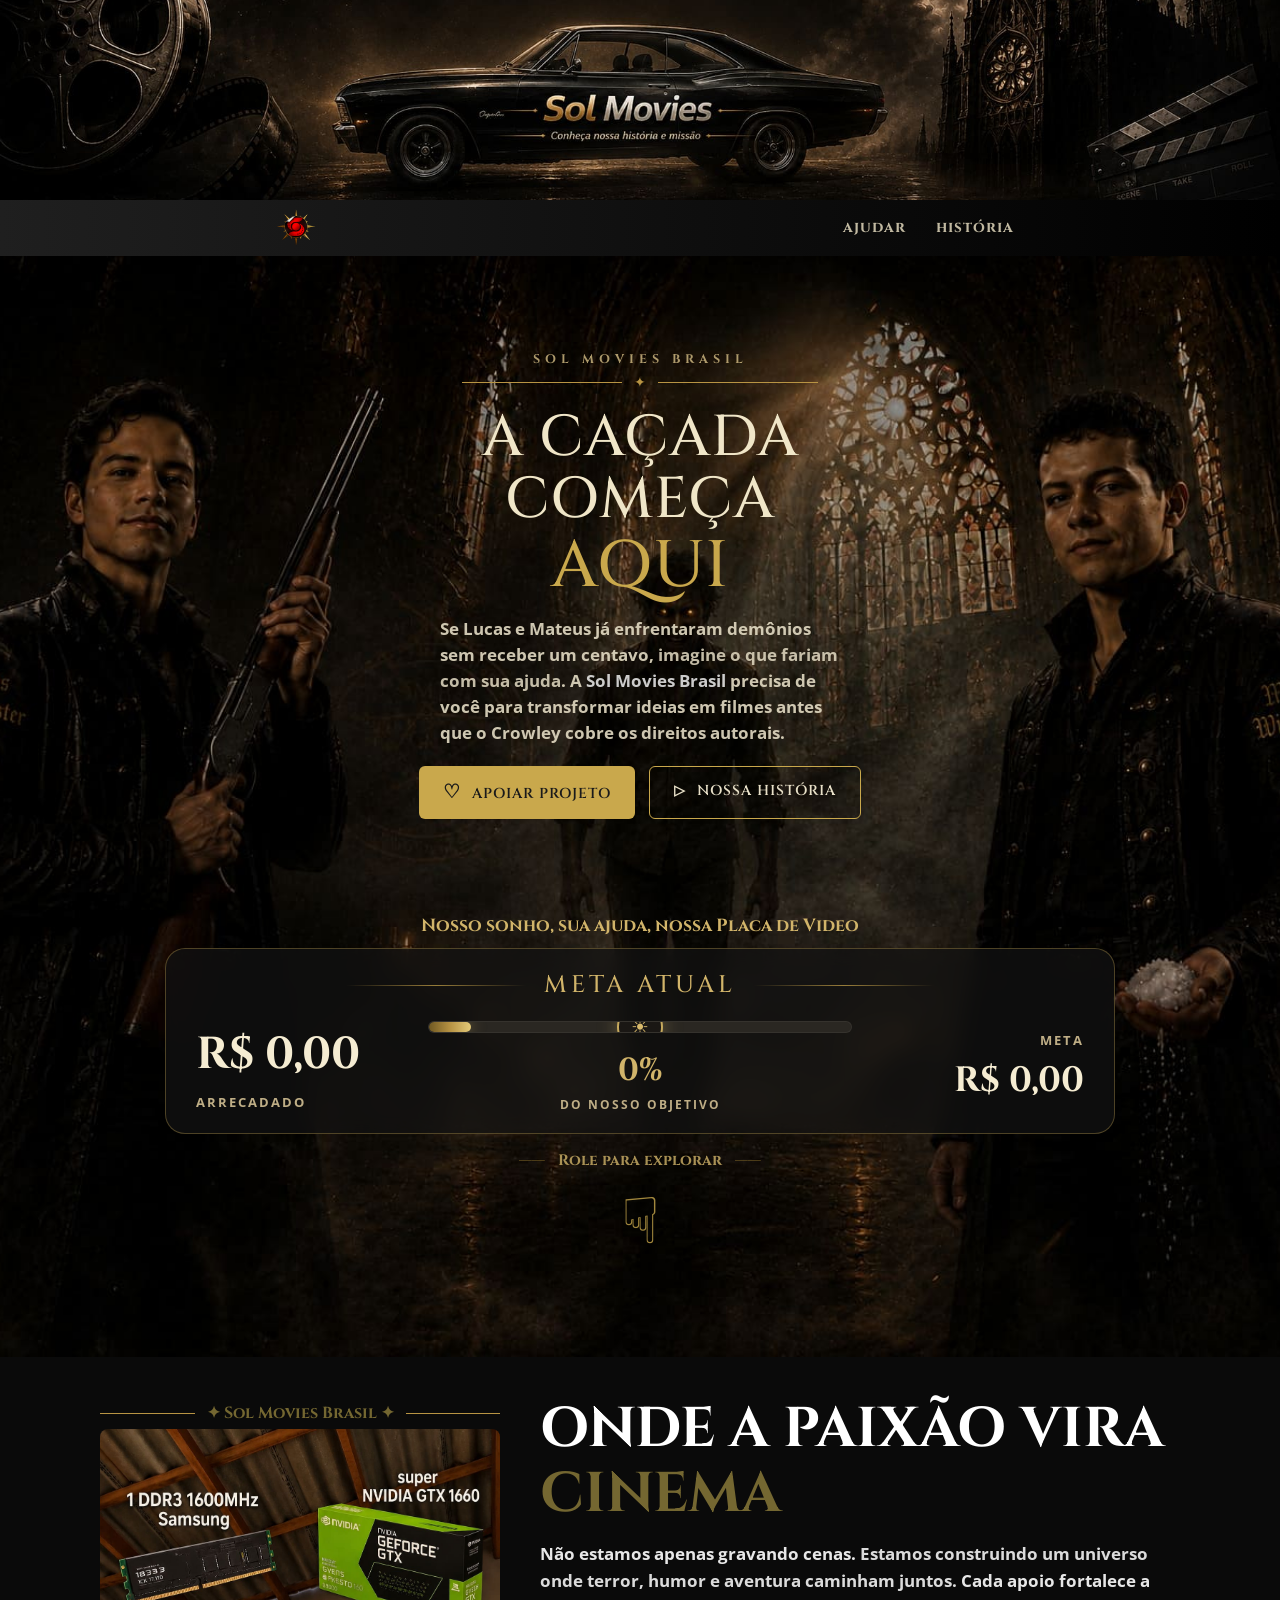
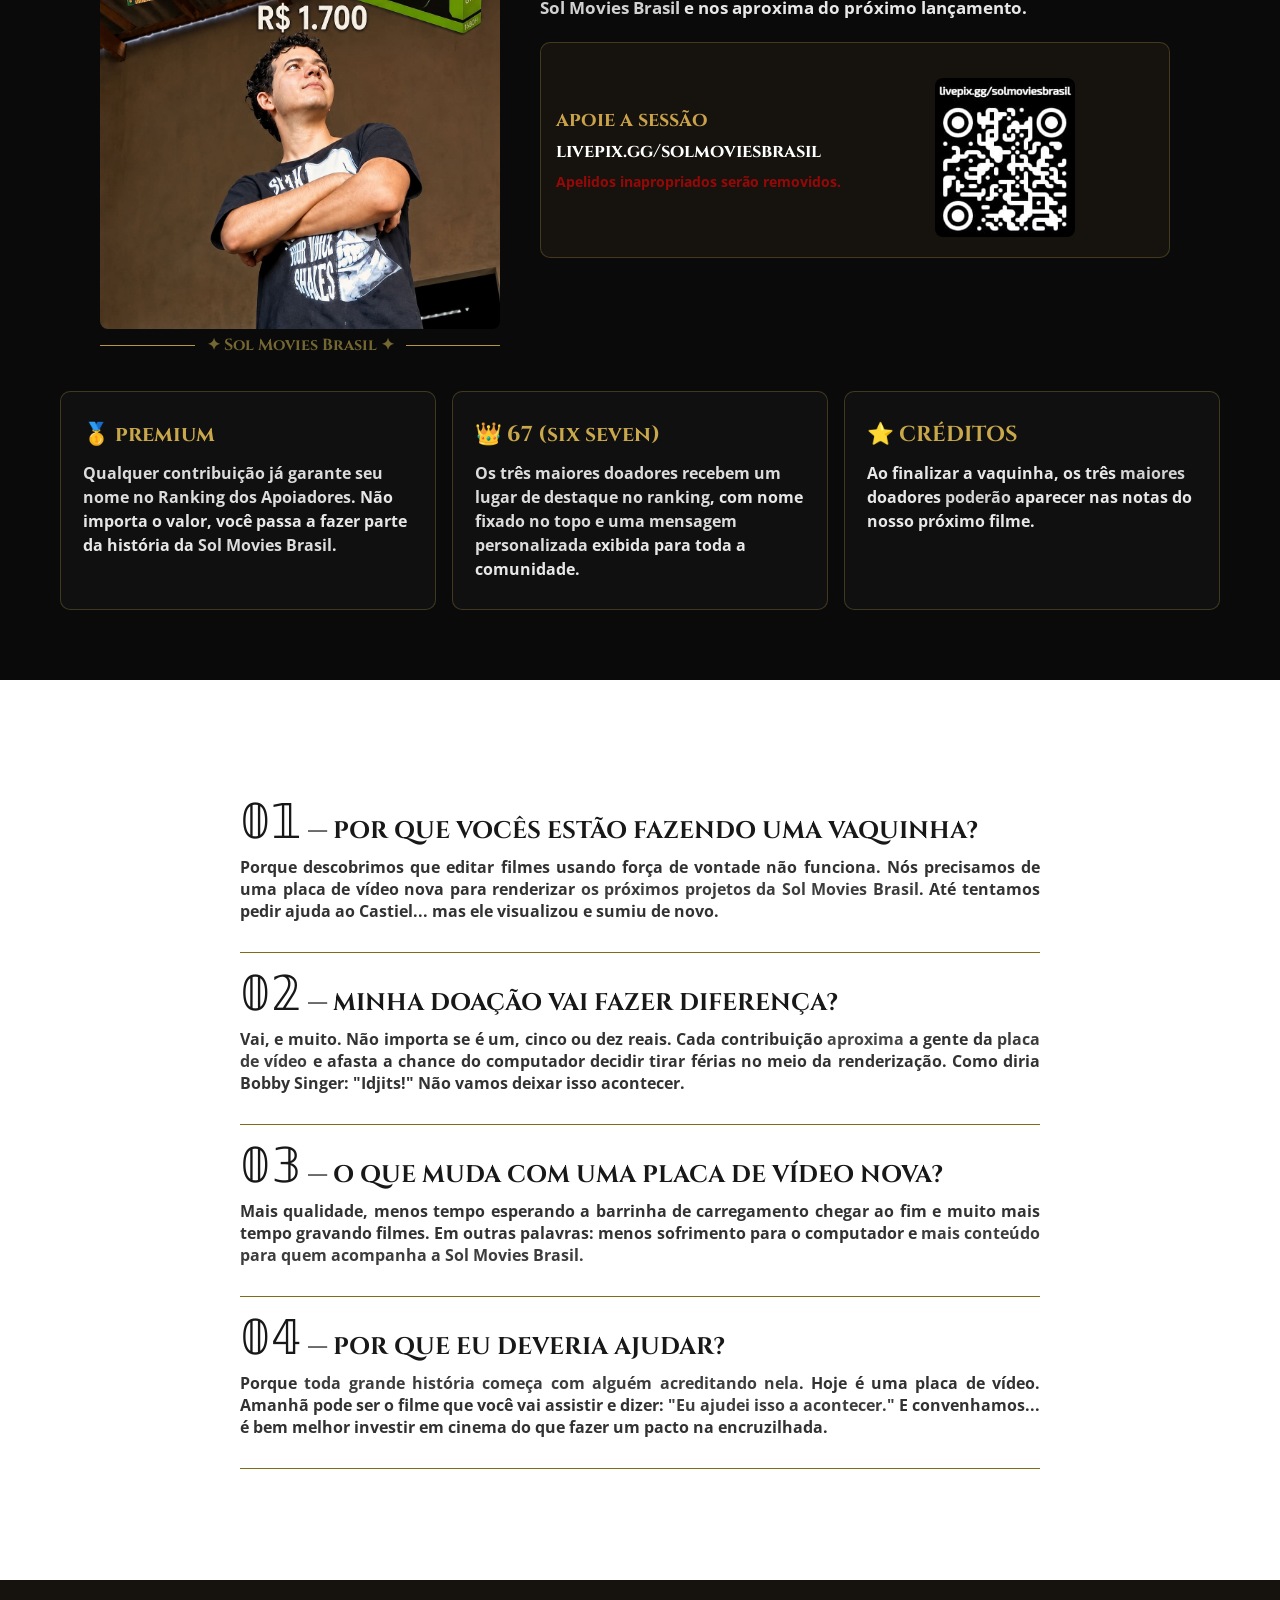
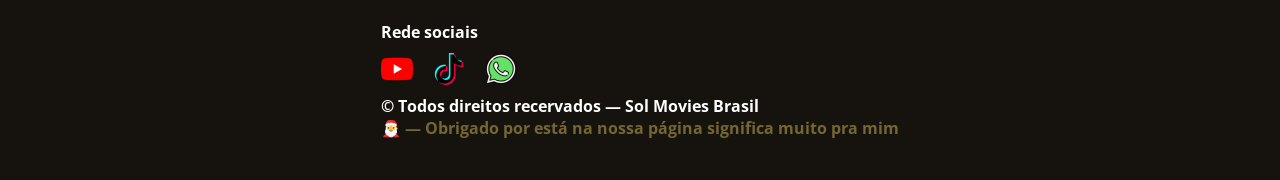
<file: index.html>
<!DOCTYPE html>
<html lang="pt-br">
<head>
    <meta charset="UTF-8">
    <meta name="viewport" content="width=device-width, initial-scale=1.0">
    <link rel="shortcut icon" href="foto/icone/logo-smb-m-32x32.png" type="image/x-icon">
    <title>Sol Movies Brasil</title>
    <link rel="stylesheet" href="css/components/header-footer.css">
    <link rel="stylesheet" href="css/ajuda.css">
</head>
<body>
    <header>
<!-- ISSO É UM TESTE -->
    </header>
    <nav>
        <img src="foto/icone/icone-smb-nav.png" alt="imagem da logo Sol Movies Brasil">

        <ul>
            <li><a href="#" class="nav-destaque-especial">ajudar</a></li>
            <li><a href="smb.html" target="_self" rel="next" class="nav-destaque-links">história</a></li>
        </ul>
    </nav>
    <main>
        <section class="layout-sessao1">
            <div class="container-sessao1 reveal">
                <p class="logo-texto">SOL MOVIES BRASIL</p>
                <div class="divisor">
                    <span></span>
                    <i>✦</i>
                    <span></span>
                </div>
                <h1>
                    A CAÇADA<br>
                    COMEÇA <span class="destaque-max">AQUI</span>
                </h1>

                <p class="texto-intro">
                    Se Lucas e Mateus já enfrentaram demônios sem receber um centavo, <strong>imagine o que fariam com sua ajuda</strong>. A <mark>Sol Movies Brasil</mark> precisa de você para transformar ideias
                     em filmes antes que o Crowley cobre os direitos autorais.
                </p>

                <div class="card-sessao1">
                    <a href="https://livepix.gg/solmoviesbrasil" class="sessao1-link reveal" target="_blank" rel="external"> APOIAR PROJETO</a>
                    <a href="smb.html" class="sessao1-link2 reveal" target="_self" rel="next"> NOSSA HISTÓRIA</a>
                </div>
            </div>

            <div class="container2-sessao1">
                <p class="reveal">Nosso sonho, sua ajuda, nossa Placa de Video</p>
                <div class="meta-card reveal">
                    
                    <div class="meta-cabecalho">

                        <span></span>

                        <h3 class="meta-titulo">META ATUAL</h3>

                        <span></span>

                    </div>

                    <div class="meta-conteudo">

                        <div class="meta-esquerda">
                            <h2 id="valor-arrecadado">R$ 0,00</h2>
                            <p>arrecadado</p>
                        </div>

                        <div class="meta-centro">

                            <div class="barra">

                                <div
                                    class="barra-preenchida"
                                    id="barra-preenchida">
                                </div>

                                <div class="barra-icone">
                                    ☀
                                </div>

                            </div>

                            <h2 id="porcentagem">0%</h2>

                            <p>DO NOSSO OBJETIVO</p>

                        </div>

                        <div class="meta-direita">
                            <p>META</p>
                            <h2 id="valor-meta">R$ 0,00</h2>
                        </div>

                    </div>

                </div>
                <div class="msg-seta reveal">
                    <span>——</span>
                    <p>Role para explorar</p>
                    <span>——</span>
                </div>
                <div class="seta-baixo">
                    <span>&#x261F;</span>
                </div>
            </div>
        </section>

        <section class="layout-sessao2">
            
            
            <div class="container-sessao2">
                <div class="container-volume">

                    <div class="container-img reveal">
                        <div class="divisor destaque">
                            <span></span>
                            <p>✦ Sol Movies Brasil ✦</p>
                            <span></span>
                        </div>

                        <picture>
                            <source media="(max-width: 1218px)" srcset="foto/ajudar/img-vaquinha.jpg" type="image/jpeg">
                            <img src="foto/ajudar/img-vaquinha.jpg" alt="imagem da vaquinha com os ceo da Sol Movies Brasil">
                        </picture>

                        <div class="divisor destaque">
                            <span></span>
                            <p>✦ Sol Movies Brasil ✦</p>
                            <span></span>
                        </div>
                    </div>

                    <div class="container-texto reveal">
                        <h3>ONDE A PAIXÃO VIRA <span class="destaque">CINEMA</span></h3>
                        <p>Não estamos apenas gravando cenas. <strong>Estamos construindo um universo onde terror, humor e aventura caminham juntos.</strong> Cada apoio fortalece a <mark>Sol Movies Brasil</mark> e nos aproxima do próximo lançamento.</p>
                        <div class="sub">
                            <div>
                                <h2>apoie a sessão</h2>
                                <span>livepix.gg/solmoviesbrasil</span>
                                <p class="alerta">Apelidos inapropriados serão removidos.</p>
                            </div>
                            <img src="foto/ajudar/qrcode-vaquinha.jpg" alt="Imagem Qr Code da Vaquinha Sol Movies Brasil">
                        </div>
                    </div>
                </div>
                <div class="container-cards reveal">
                    <div class="bloco">
                        <h3>🥇 premium</h3>
                        <p><strong>Qualquer contribuição já garante seu nome no Ranking dos Apoiadores</strong>. Não importa o valor, você passa a fazer parte da história da <strong>Sol Movies Brasil</strong>.</p>
                    </div>
                    <div class="bloco">
                        <h3>👑 67 (six seven)</h3>
                        <p><strong>Os três maiores doadores recebem um lugar de destaque no ranking</strong>, com nome <strong>fixado no topo e uma mensagem personalizada</strong> exibida para toda a comunidade.</p>
                    </div>
                    <div class="bloco">
                        <h3>⭐ CRÉDITOS</h3>
                        <p>Ao finalizar a vaquinha, os três <mark>maiores</mark> doadores <mark>poderão</mark> aparecer nas notas do nosso próximo filme.</p>
                    </div>

                </div>

            </div>
            
        </section>
        <section class="layout-sessao3">
            <div class="container-sessao3">
                <div class="reveal">
                    <h2><span>𝟘𝟙</span>
                    — POR QUE VOCÊS ESTÃO FAZENDO UMA VAQUINHA?</h2>
                    <p>Porque descobrimos que editar filmes usando força de vontade não funciona. Nós precisamos de uma placa de vídeo nova para renderizar <strong>os próximos projetos da Sol Movies Brasil</strong>. Até tentamos pedir ajuda ao Castiel... mas ele visualizou e sumiu de novo.</p>
                    
                </div>
                <div class="reveal">
                    <h2><span>𝟘𝟚</span>
                    — MINHA DOAÇÃO VAI FAZER DIFERENÇA?</h2>
                    <p>Vai, e muito. Não importa se é um, cinco ou dez reais. Cada contribuição <mark class="cor-mark">aproxima</mark> a gente da <strong>placa de vídeo</strong> e afasta a chance do computador decidir tirar férias no meio da renderização. Como diria Bobby Singer: "Idjits!" Não vamos deixar isso acontecer.</p>
                </div>
                <div class="reveal">
                    <h2><span>𝟘𝟛</span>
                    — O QUE MUDA COM UMA PLACA DE VÍDEO NOVA?</h2>
                    <p>Mais qualidade, menos tempo esperando a barrinha de carregamento chegar ao fim e muito mais tempo gravando filmes. Em outras palavras: menos sofrimento para o computador e <strong>mais conteúdo para quem acompanha a Sol Movies Brasil.</strong></p>
                </div>
                <div class="reveal">
                    <h2><span>𝟘𝟜</span>
                    — POR QUE EU DEVERIA AJUDAR?</h2>
                    <p>Porque <strong>toda grande história começa com alguém acreditando nela</strong>. Hoje é uma placa de vídeo. Amanhã pode ser o filme que você vai assistir e dizer: <strong>"Eu ajudei isso a acontecer."</strong> E convenhamos... é bem melhor investir em cinema do que fazer um pacto na encruzilhada.</p>
                </div>
            </div>

        </section>
    </main>
    <footer id="rodape">
        <div class="links-rodape">
            <p>Rede sociais</p>
            <ul>
                <li>
                    <a href="https://www.youtube.com/@solmoviesbrasiloficial" target="_blank" rel="external"><img src="foto/icone/icone-yt.png" alt="icone YouTube"></a>
                </li>
                <li>
                    <a href="https://www.tiktok.com/@sol.movies.brasil.ofc" target="_blank" rel="external"><img src="foto/icone/icone-tiktok.png" alt="icone TikTok"></a>
                </li>
                <li>
                    <a href="https://www.whatsapp.com/channel/0029VbAsHfm8kyyKIzPjLR0M" target="_blank" rel="external"><img src="foto/icone/icone-zap.png" alt="icone WhatsApp"></a>
                </li>
            </ul>
            <p>&copy; Todos direitos recervados — Sol Movies Brasil</p>
            <p class="destaque">🎅 — Obrigado por está na nossa página significa muito pra mim</p>
        </div>
    </footer> 
    <script src="js/celebracao.js"></script>
    <script src="js/ajuda.js"></script>
    <script src="js/ajuda-efeito.js"></script>
</body>
</html>
</file>
<file: css/components/header-footer.css>
@charset "UTF-8";

*{
    padding: 0;
    margin: 0;
}
</file>
<file: css/ajuda.css>
@charset "UTF-8";

@import url('https://fonts.googleapis.com/css2?family=Open+Sans:ital,wght@0,300..800;1,300..800&display=swap');
@import url('https://fonts.googleapis.com/css2?family=Montserrat:ital,wght@0,100..900;1,100..900&display=swap');
@import url('https://fonts.googleapis.com/css2?family=Orbitron:wght@400..900&display=swap');
@import url('https://fonts.googleapis.com/css2?family=Cinzel:wght@400..900&display=swap');

*, *::before, *::after {
    box-sizing: border-box;
}

:root {
    --font-destaque: 'Cinzel', Arial, sans-serif;
    --opacidade-nav: 80%;
    --opacidade-caixa: 80%;
    --opacidade-texto: 80%;

    --cor-borda: #74673178;

    --sombra-caixa: 0px 0px 5px rgba(255, 255, 0, 0.228);
}

html, body {
    overflow-x: hidden;
    width: 100%;
    max-width: 100%;
    position: relative;
    margin: 0;
    padding: 0;
}

/* Evita overflow em qualquer elemento */
img, picture, video, canvas, svg {
    max-width: 100%;
    height: auto;
    display: block;
}

#donor-ticker-wrapper,
#donor-ticker-wrapper * {
    max-width: 100%;
}
#donor-ticker-wrapper {
    overflow: hidden;
}

/* EFEITO DE OBJETOS SUBINDOS */

/* Elemento escondido */
.reveal {
    opacity: 0;
    transform: translateY(90px);
    transition: opacity 0.8s ease, transform 1.8s ease-in-out;
}

/* Quando aparecer */
.reveal.ativo {
    opacity: 1;
    transform: translateY(0);
}

/* EFEITO FINALIZADO */

/* ===========================================
   FONT RANKING
=========================================== */
.donor-ranking {
    font-family: 'Orbitron', Arial, sans-serif;
    font-weight: normal;
    letter-spacing: 2px;
}

/* ===========================================
   ESTRUTURA GERAL
=========================================== */
p {
    font-family: 'Open Sans', Arial, Helvetica, sans-serif;
    font-weight: bold;
}

body {
    font-family: Arial, Helvetica, sans-serif;
    color: white;
    background-color: black;
}

header {
    min-height: 200px;
    background-image: url('../foto/ajudar/img-cabecalho.jpg');
    background-size: cover;
    background-position: center;
}

nav {
    display: flex;
    justify-content: space-around;
    background: linear-gradient(to right,  rgb(31, 31, 31), transparent);
    align-items: center;
    min-height: 40px;
    padding: 8px 12px;
    flex-wrap: wrap;
    gap: 10px;
}

nav img {
    max-height: 40px;
    width: auto;
}

nav li {
    list-style-type: none;
}

nav ul {
    display: flex;
    gap: 30px;
    margin: 0;
    padding: 0;
    flex-wrap: wrap;
    justify-content: center;
}

nav a {
    color: #f0e6c8;
    text-decoration: none;
    letter-spacing: 1px;
    font-family: var(--font-destaque);
    font-weight: bold;
    opacity: var(--opacidade-nav);
    font-size: 0.95rem;
}
nav a:hover{
    color: gold;
    transition-duration: 1s;
}

main {
    width: 100%;
    font-family: var(--font-destaque);
}
mark{
    background-color: transparent;
    opacity: 90%;
    color: white;
}
.cor-mark{
    color: black;
}
strong{
    opacity: 95%;
}
a {
    text-decoration: none;
    color: black;
    font-weight: bold;
}
.sombra-caixa:hover{
    box-shadow: var(--sombra-caixa);
}
/* ===========================================
   HERO / SESSÃO 1
=========================================== */
section.layout-sessao1 {
    padding-top: 80px;
    background-image: url('../foto/ajudar/img-fundo.jpg');
    background-position: center center;
    background-repeat: no-repeat;
    background-size: cover;
    position: relative;
    display: flex;
    flex-direction: column;
}

.container-sessao1 {
    margin: auto;
    padding: 15px;
    max-width: 580px;
    width: 100%;
    text-align: left;
}

.logo-texto {
    font-family: var(--font-destaque);
    font-size: 0.78rem;
    letter-spacing: 5px;
    color: #c9b37e;
    opacity: 0.85;
    margin-bottom: 28px;
    text-transform: uppercase;
    text-align: center;
}

.container-sessao1 p:nth-of-type(1) {
    width: auto;
    max-width: 235px;
    margin: auto;
}

.container-sessao1 h1 {
    font-family: var(--font-destaque);
    margin: auto;
    padding: 10px 15px 0 15px;
    font-size: clamp(2rem, 8vw, 3.6rem);
    line-height: 1.08;
    font-weight: 500;
    max-width: 400px;
    letter-spacing: 1px;
    margin-bottom: 14px;
    color: #f0e6c8;
    text-align: center;
}

.container-sessao1 p {
    padding: 0 10px;
    margin: auto;
    text-align: left;
}

.divisor {
    display: flex;
    align-items: center;
    justify-content: center;
    gap: 12px;
    width: 100%;
    margin: 5px 0;
}

.divisor span {
    flex: 1;
    height: 1px;
    max-width: 160px;
    background: #b89443;
}

.divisor i {
    color: #b89443;
    font-size: 14px;
    font-style: normal;
}

.destaque-max {
    color: #c9a84c;
    font-size: clamp(2.2rem, 9vw, 4.1rem);
    display: inline-block;
}

.texto-intro {
    font-family: 'Open Sans', Arial, sans-serif;
    font-size: clamp(0.95rem, 2.5vw, 1.05rem);
    line-height: 1.55;
    color: #e8e0c8;
    opacity: 0.88;
    max-width: 420px;
    margin: 0 auto 40px auto;
    text-align: center;
}

.card-sessao1 {
    display: flex;
    justify-content: center;
    flex-wrap: wrap;
    gap: 14px;
    padding: 10px 0;
    margin-top: 10px;
}

.card-sessao1 a {
    padding: 14px 24px;
    border-radius: 6px;
    font-size: 0.9rem;
    letter-spacing: 1px;
    font-weight: 600;
    transition: all 0.25s ease;
    text-align: center;
    min-width: 180px;
}

.sessao1-link {
    background-color: #c9a84c;
    color: #1a1a1a !important;
    border: none;
}

.sessao1-link:hover {
    background-color: #dbb85a;
    transform: translateY(-2px);
}

.sessao1-link::before {
    content: '♡';
    font-size: 1.3em;
    margin-right: 6px;
}

.sessao1-link2 {
    background-color: transparent;
    border: 1.5px solid #c9a84c;
    color: #e8e0c8 !important;
}

.sessao1-link2::before {
    content: '▷';
    margin-right: 6px;
}

.sessao1-link2:hover {
    background-color: rgba(201, 168, 76, 0.15);
    transform: translateY(-2px);
}

/* CONTAINER 2 - META */
.container2-sessao1 {
    padding: 20px 15px;
    text-align: center;
    margin-top: 40px;
    margin-bottom: 60px;
    padding-bottom: 30px;
}

.meta-card {
    max-width: 950px;
    margin: auto;
    padding: 20px 30px;
    background: rgba(18, 18, 18, 0.72);
    backdrop-filter: blur(10px);
    border: 1px solid rgba(197, 166, 84, 0.35);
    border-radius: 20px;
}
.meta-card:hover{
    box-shadow: var(--sombra-caixa);
    transition-duration: 0.5s;
}

.meta-cabecalho {
    display: flex;
    align-items: center;
    justify-content: center;
    gap: 18px;
    margin-bottom: 20px;
}

.meta-cabecalho span {
    flex: 1;
    max-width: 180px;
    height: 1px;
    background: linear-gradient(to right, transparent, #b99845, transparent);
    opacity: 0.8;
}

.meta-titulo {
    margin: 0;
    color: #d1b46a;
    font-family: var(--font-destaque);
    font-size: clamp(1.1rem, 3vw, 1.5rem);
    letter-spacing: 4px;
    white-space: nowrap;
    font-weight: 500;
}

.meta-conteudo {
    display: grid;
    grid-template-columns: 1fr 2fr 1fr;
    align-items: center;
    gap: 20px;
}

.barra {
    position: relative;
    width: 100%;
    height: 12px;
    border-radius: 999px;
    overflow: hidden;
    background: #2a2722;
    border: 1px solid rgba(255, 255, 255, 0.05);
}

.barra-preenchida {
    width: 10%;
    height: 100%;
    border-radius: 999px;
    background: linear-gradient(90deg, #6f5822, #b69243, #e4ca79);
    box-shadow: 0 0 15px rgba(212, 183, 96, 0.5);
}

.barra-icone {
    position: absolute;
    left: 50%;
    top: 50%;
    transform: translate(-50%, -50%);
    width: 46px;
    height: 46px;
    border-radius: 50%;
    background: #1a1714;
    border: 2px solid #c6a95d;
    display: flex;
    justify-content: center;
    align-items: center;
    color: #d7b96b;
    font-size: 20px;
    box-shadow: 0 0 20px rgba(214, 184, 103, 0.35);
}

.meta-esquerda {
    text-align: left;
}

.meta-esquerda h2 {
    font-family: var(--font-destaque);
    font-size: clamp(1.8rem, 5vw, 2.8rem);
    color: #f5ecd2;
    margin: 0;
}

.meta-esquerda p {
    margin-top: 8px;
    color: #bfae86;
    text-transform: uppercase;
    letter-spacing: 2px;
    font-size: 0.8rem;
}

.meta-centro {
    text-align: center;
}

.meta-centro h2 {
    margin-top: 16px;
    margin-bottom: 4px;
    font-family: var(--font-destaque);
    font-size: clamp(1.5rem, 4vw, 2rem);
    color: #d1b46a;
}

.meta-centro p {
    color: #bfae86;
    letter-spacing: 2px;
    font-size: 0.75rem;
}

.meta-direita {
    text-align: right;
}

.meta-direita h2 {
    margin: 0;
    font-family: var(--font-destaque);
    font-size: clamp(1.6rem, 4.5vw, 2.2rem);
    color: #f5ecd2;
}

.meta-direita p {
    color: #bfae86;
    letter-spacing: 2px;
    font-size: 0.8rem;
    margin-bottom: 8px;
}

.container2-sessao1 > p {
    font-family: var(--font-destaque);
    opacity: var(--opacidade-texto);
    font-weight: bold;
    color: #d1b46a;
    padding: 10px;
    font-size: clamp(0.95rem, 2.5vw, 1.1rem);
}

.msg-seta {
    padding: 15px 0 0 0;
    
    display: flex;
    justify-content: center;
    align-items: center;
    flex-wrap: wrap;
    gap: 8px;
}

.msg-seta span {
    color: #6f5822;
    padding: 0 5px;
}

.msg-seta p {
    font-family: var(--font-destaque);
    opacity: var(--opacidade-texto);
    font-weight: bold;
    color: #d1b46a;
    margin: 0;
    font-size: 0.95rem;
}

.destaque {
    color: #746731;
}

.seta-baixo {
    color: #c9a84c;
    font-size: clamp(2.5rem, 8vw, 4em);
    opacity: 0.8;
    animation: bounce 3s infinite;
    margin-top: 10px;
}
.seta-baixo:hover{
    text-shadow: 0px 0px 5px rgba(255, 255, 0, 0.54);
    transition-duration: 2s;
}

/* ===========================================
   SEGUNDO LAYOUT (SESSÃO 2)
=========================================== */
#new-mensagem{
    display: flex;
    align-items: center;
    gap: 20px;
    padding: 20px;
    border: 1px solid rgba(105, 105, 105, 0.317);
    background-color: rgb(8, 8, 8);
    max-width: 1100px;
    margin: 0px auto 20px;
}
.imagem-alerta{
    max-width: 180px;
    min-width: 100px;
}
#cor{
    margin: auto;
}
.cor-destaque{
    background-color: white;
    font-weight: bold;
    color: black;
}

#mensagem-texto{
    max-width: 900px;
}

#mensagem-texto p{
    margin: 10px 0;
}
#mensagem-texto span{
    padding: 5px 10px;
}
#mensagem-texto span:hover{
    background-color: yellow;
    color: black;
    transition: 1s;
}
.alerta{
    color: rgba(255, 0, 0, 0.684);
    font-weight: bold;
}
.layout-sessao2 {
    display: flex;
    justify-content: center;
    align-items: center;
    margin: auto;
    background-color: #0A0A0A;
    padding: 30px 15px;
    min-height: 100vh;
}

.container-sessao2 {
    display: flex;
    flex-direction: column;
    width: 100%;
    max-width: 1200px;
    margin: auto;
    padding: 10px;
}

.container-volume {
    display: flex;
    flex-wrap: wrap;
    justify-content: center;
    align-items: flex-start;
    margin: auto;
    gap: 30px;
    color: white;
    width: 100%;
}

.container-img {
    flex: 1 1 300px;
    max-width: 400px;
    width: 100%;
}

.container-img img {
    display: block;
    margin: auto;
    width: 100%;
    max-width: 400px;
    height: 500px;
    object-fit: cover;
    border-radius: 8px;
}

.container-img .divisor > p {
    font-family: var(--font-destaque);
    font-size: clamp(0.85rem, 2.5vw, 1rem);
}

.container-texto {
    flex: 1 1 300px;
    max-width: 650px;
    width: 100%;
    color: white;
    padding: 0 10px;
}

.container-texto img {
    width: 140px;
    max-width: 100%;
    border-radius: 8px;
    display: block;
    margin: 15px auto 0 auto;
}

.container-texto p {
    line-height: 1.6;
    margin-bottom: 18px;
    font-size: clamp(0.95rem, 2.2vw, 1.05rem);
    opacity: 0.9;
}

.container-texto h3 {
    font-size: clamp(1.8rem, 6vw, 3.5rem);
    line-height: 1.15;
    margin-bottom: 15px;
}

.container-cards {
    padding: 30px 10px;
    display: grid;
    max-width: 1200px;
    width: 100%;
    margin: 0 auto 0 auto;
    grid-template-columns: repeat(3, 1fr);
    gap: 16px;
}

.bloco {
    background-color: #141313ce;
    padding: 28px 22px;
    border-radius: 10px;
    border: 1px solid var(--cor-borda);
}

.bloco:hover{
    box-shadow: var(--sombra-caixa);
    transition-duration: 0.5s;
}

.bloco h3 {
    font-size: clamp(1.1rem, 3vw, 1.35rem);
    margin-bottom: 12px;
    color: #c9a84c;
}

.bloco p {
    font-size: clamp(0.9rem, 2vw, 1rem);
    line-height: 1.5;
    opacity: 0.9;
}

.sub {
    background-color: #16130F;
    border-radius: 10px;
    border: 1px solid var(--cor-borda);
    padding: 20px 15px;
    display: flex;
    align-items: center;
    gap: 15px;
    margin: 20px auto 0 auto;
    max-width: 650px;
    flex-wrap: wrap;
    justify-content: center;
}

.sub:hover{
    box-shadow: var(--sombra-caixa);
    transition-duration: 0.5s;
}
.sub h2 {
    color: #C9A24A;
    font-size: clamp(1rem, 3vw, 1.25rem);
    margin: 0 0 6px 0;
}

.sub p {
    opacity: var(--opacidade-texto);
    font-size: 0.9rem;
    margin: 6px 0 0 0;
}

.sub span {
    font-size: clamp(0.95rem, 2.5vw, 1.15rem);
    font-weight: bold;
    word-break: break-all;
}
/* >> LAYOUT SESSÃO 3 */

.layout-sessao3{
    display: flex;
    min-height: 100vh;
    padding: 20px;
    background-color: white;
    color: black;
}
.container-sessao3 > div{
    border-bottom: 1px solid #7f6b19;
    opacity: var(--opacidade-texto);
    padding: 0px 0px 30px 0px;
}
.container-sessao3{
    display: flex;
    gap: 10px;
    flex-direction: column;
    max-width: 800px;
    margin: auto;
}
.container-sessao3 span{
    font-size: 2em;
    font-weight: normal;
}
.container-sessao3 h2{
    opacity: 90%;

}
.container-sessao3 p{
    opacity: var(--opacidade-texto);
    text-align: justify;
}
/* SESSÃO FINALIZADO */

/* Rodapé */
footer{
    display: flex;
    align-items: center;
    background-color: #16130F;
    padding: 20px;
    min-height: 200px;
}
.links-rodape{
    max-width: 520px;
    margin: auto;
}
footer ul{
    padding: 10px 0;
    display: flex;
    gap: 20px;
}
footer li{
    list-style-type: none;
}
/* ===========================================
   ANIMAÇÃO
=========================================== */
@keyframes bounce {
    0%, 20%, 50%, 80%, 100% { transform: translateY(0); }
    40% { transform: translateY(-8px); }
    60% { transform: translateY(-4px); }
}

/* ===========================================
   RESPONSIVO
=========================================== */

/* Tablets e abaixo */
@media (max-width: 1000px) {
    .container-cards {
        grid-template-columns: repeat(2, 1fr);
    }
}

@media (max-width: 800px) {
    .container-cards {
        grid-template-columns: 1fr;
        max-width: 500px;
    }

    .container-volume {
        flex-direction: column;
        align-items: center;
        gap: 25px;
    }

    .container-img,
    .container-texto {
        max-width: 100%;
        flex: 1 1 100%;
    }

    .container-texto h3 {
        text-align: center;
    }

    .container-texto p {
        text-align: justify;
    }
}

/* Mobile médio */
@media (max-width: 768px) {
    section.layout-sessao1 {
        padding-top: 60px;
    }

    .meta-card {
        padding: 22px 16px;
    }

    .meta-conteudo {
        grid-template-columns: 1fr;
        gap: 22px;
    }

    .meta-esquerda,
    .meta-centro,
    .meta-direita {
        text-align: center;
    }

    .meta-titulo {
        letter-spacing: 2px;
        white-space: normal;
    }

    .meta-cabecalho span {
        max-width: 50px;
    }

    .card-sessao1 a {
        min-width: 160px;
        width: 100%;
        max-width: 280px;
    }

    nav ul {
        gap: 16px;
    }
}

/* Mobile pequeno */
@media (max-width: 550px) {
    #new-mensagem{
        flex-wrap: wrap;
    }
    .sub {
        flex-direction: column;
        text-align: center;
        padding: 18px 12px;
    }

    .sub img {
        margin-top: 10px;
    }

    .container-sessao1 h1 {
        font-size: 2.3rem;
    }

    .texto-intro {
        text-align: center;
        padding: 0 5px;
    }

    .logo-texto {
        letter-spacing: 3px;
        font-size: 0.7rem;
    }
}

@media (max-width: 480px) {
    .meta-card {
        padding: 18px 12px;
        border-radius: 14px;
    }

    .meta-esquerda h2 {
        font-size: 1.7rem;
    }

    .meta-centro h2 {
        font-size: 1.4rem;
    }

    .meta-direita h2 {
        font-size: 1.4rem;
    }

    .barra-icone {
        width: 36px;
        height: 36px;
        font-size: 16px;
    }

    .bloco {
        padding: 22px 16px;
    }

    nav {
        padding: 10px 8px;
        gap: 6px;
    }

    nav ul {
        gap: 12px;
    }

    nav a {
        font-size: 0.85rem;
    }

    .container2-sessao1 {
        padding: 15px 10px 25px 10px;
    }

    .layout-sessao2 {
        padding: 25px 10px;
    }
}

@media (max-width: 360px) {
    .card-sessao1 a {
        padding: 12px 16px;
        font-size: 0.85rem;
        min-width: 140px;
    }

    .meta-titulo {
        font-size: 1rem;
        letter-spacing: 1px;
    }

    .container-texto h3 {
        font-size: 1.6rem;
    }
}
</file>
